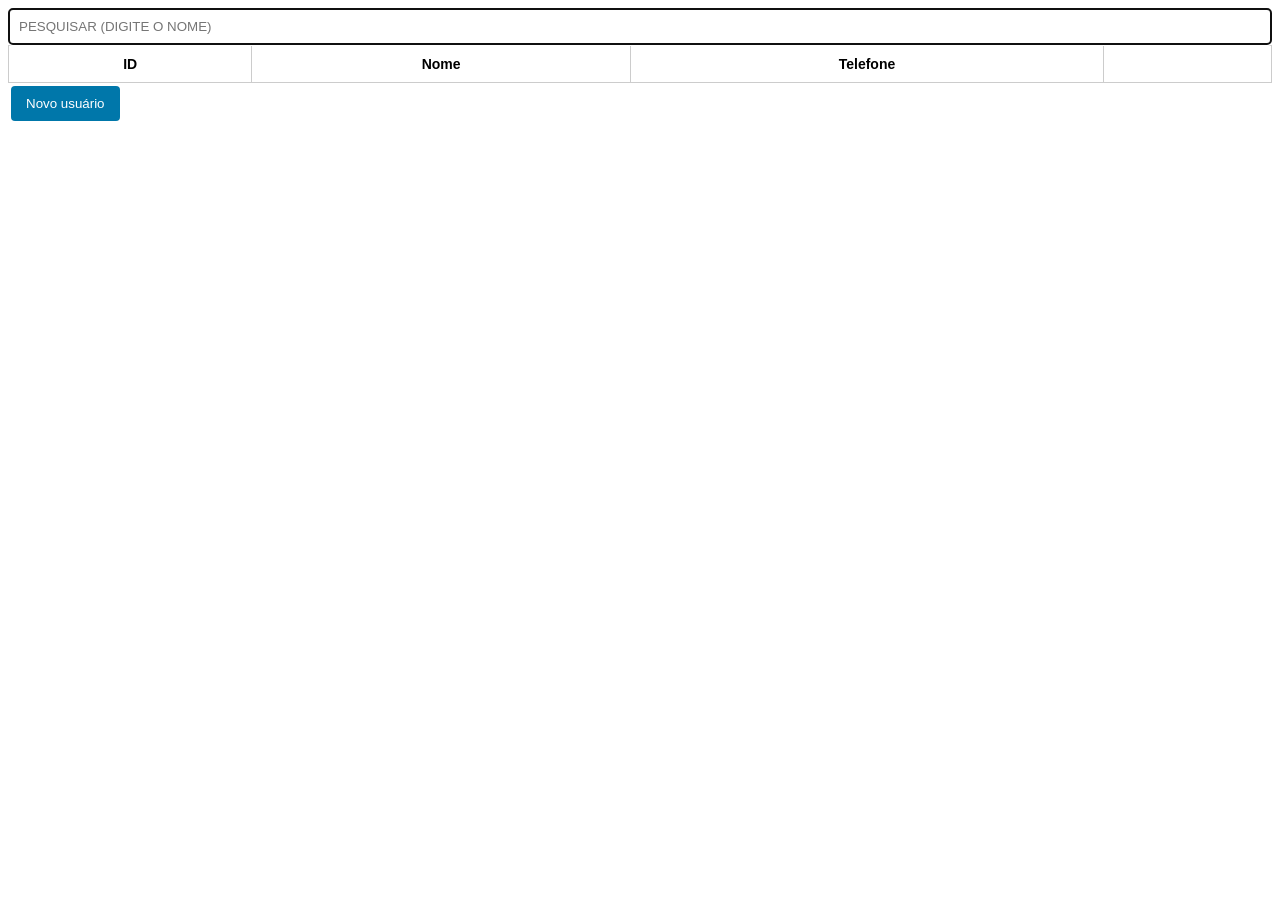
<file: agenda-main/index.html>
<!DOCTYPE html>
<html lang="pt-br">
<head>
    <meta charset="UTF-8">
    <meta name="viewport" content="width=device-width, initial-scale=1.0">
    <title>Agenda</title>
    <script type='text/javascript' src="main.js"></script>

    <style>
        #listaRegistros{ display: none; }
        #cadastroRegistro{
            display: none;
            flex-direction: column;
            gap: 30px;
        }

        body[page=lista] #listaRegistros{ display: block; }
        body[page=cadastro] #cadastroRegistro{ display: flex; }

        body{
            font-family: Arial, Helvetica, sans-serif;
            font-size: 14px;
        }

        table{
            width: 100%;
            border-collapse: collapse;
        }
        table th,
        table td{
            font-size: 14px;
            padding: 10px 15px;
            border: solid 1px #ccc;
        }

        button{
            border: none;
            border-radius: 4px;
            cursor: pointer;
            background-color: #07a;
            color: #fff;
            margin: 3px;
            padding: 10px 15px;
        }
        button.cinza{
            background-color: #ccc;
            color: #666;
        }
        button.vermelho{
            background-color: #a00;
        }
        button:hover{
            opacity: 0.8;
        }

        input{
            border: solid 1px #ccc;
            border-radius: 4px;
            padding: 10px;
        }

        .label>div{
            display: flex;
        }
        .label>div>input{
            flex: 1;
        }
    </style>

</head>
<body page='lista'>
    
    <div id='listaRegistros'>

        <div style='display: flex;'>
            <input style='flex:1' placeholder="PESQUISAR (DIGITE O NOME)" autofocus id='inputPesquisa' />
        </div>

        <table>
            <thead>
                <tr>
                    <th>ID</th>
                    <th>Nome</th>
                    <th>Telefone</th>
                    <th></th>
                </tr>
            </thead>
            <tbody id='listaRegistrosBody'></tbody>
        </table>

        <div>
            <button onclick="vizualizar('cadastro', true)">Novo usuário</button>
        </div>

    </div>

    <form id='cadastroRegistro'>

        <div class='label'>
            <div>ID</div>
            <div>
                <input type='number' readonly id='id' />
            </div>
        </div>

        <div class='label'>
            <div>Nome</div>
            <div>
                <input id='nome' />
            </div>
        </div>

        <div class='label'>
            <div>Fone</div>
            <div>
                <input type='tel' id='fone' />
            </div>
        </div>

        <div>
            <button>Salvar</button>
            <button onclick="vizualizar('lista')" class="cinza" type='button'>Cancelar</button>
        </div>

    </form>

</body>
</html>
</file>
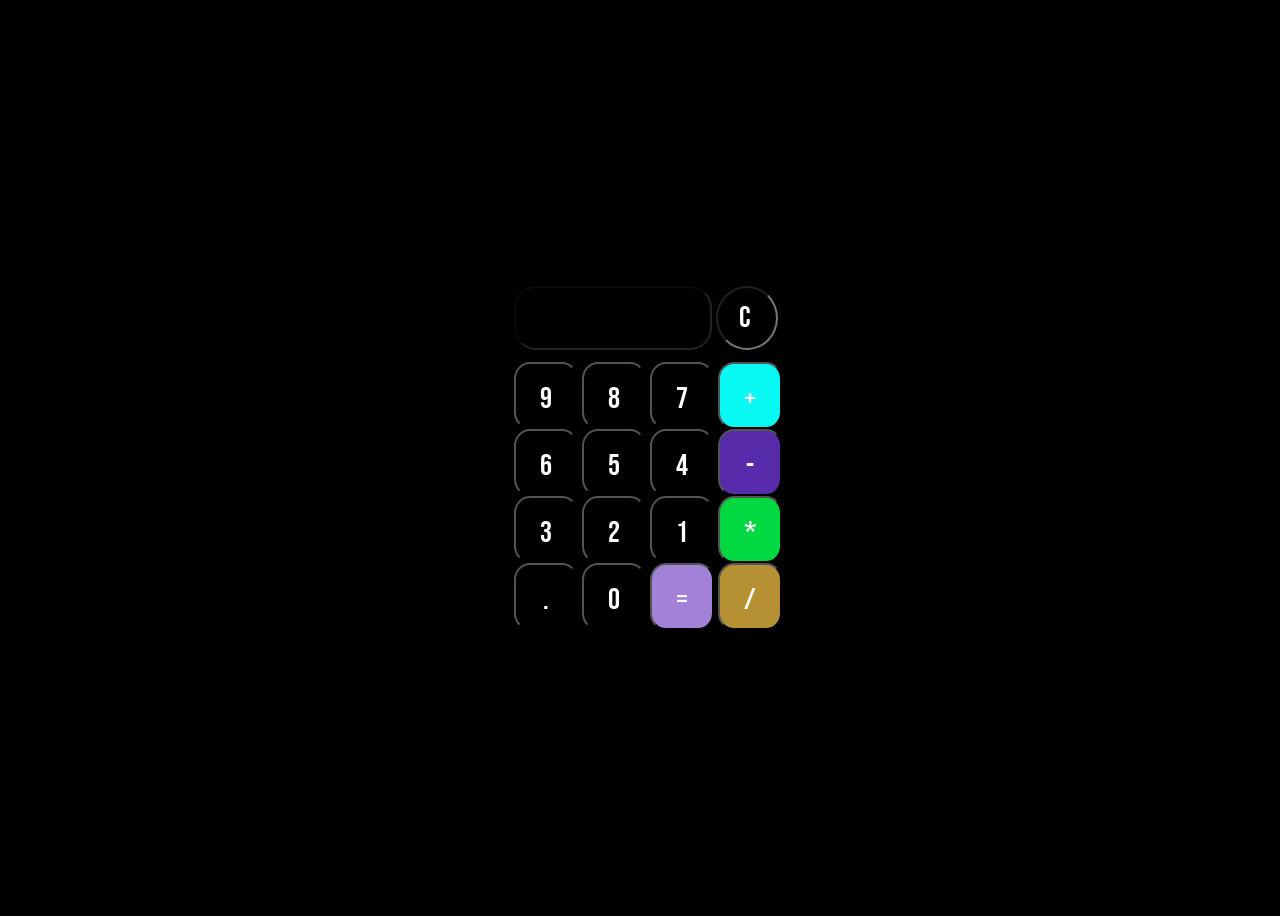
<file: CALCULADORA/index.html>
<!DOCTYPE html>
<html lang="en">

<head>
	<meta charset="UTF-8">
	<meta name="viewport" content="width=device-width, initial-scale=1.0">
	<link rel="stylesheet" href="style.css" />
	<title>Calculadora Black</title>

</head>

<body>
	<div class="main">
		<form action="" name="Calculator">

			<input type="text" class="text maincolor" 
					name="text1" disabled>

			<input type="text" class="text1 maincolor" 
					name="text12" value="C" onclick="location.reload()"><br>
			<input type="button" class="num maincolor" 
					name="btn9" value="9" onclick="displaynum(btn9.value)">
			<input type="button" class="num maincolor" 
					name="btn8" value="8" onclick="displaynum(btn8.value)">
			<input type="button" class="num maincolor" 
					name="btn7" value="7" onclick="displaynum(btn7.value)">
			<input type="button" class="num blue" 
					name="addbtn" value="+" onclick="displaynum(addbtn.value)"><br>






			<input type="button" class="num maincolor" 
					name="btn6" value="6" onclick="displaynum(btn6.value)">
			<input type="button" class="num maincolor" 
					name="btn5" value="5" onclick="displaynum(btn5.value)">
			<input type="button" class="num maincolor" 
					name="btn4" value="4" onclick="displaynum(btn4.value)">
			<input type="button" class="num pin" 
					name="subbtn" value="-" onclick="displaynum(subbtn.value)"><br>

			<input type="button" class="num maincolor" 
					name="btn3" value="3" onclick="displaynum(btn3.value)">
			<input type="button" class="num maincolor" 
					name="btn2" value="2" onclick="displaynum(btn2.value)">
			<input type="button" class="num maincolor" 
					name="btn1" value="1" onclick="displaynum(btn1.value)">
			<input type="button" class="num gre" 
					name="mulbtn" value="*" onclick="displaynum(mulbtn.value)"><br>

			<input type="button" class="num maincolor" 
					name="dot" value="." onclick="displaynum(dot.value)">
			<input type="button" class="num maincolor" 
					name="btn0" value="0" onclick="displaynum(btn0.value)">
			<input type="button" class="num pur" 
					name="eqlbtn" value="=" onclick="text1.value=eval(text1.value)">
			<input type="button" class="num ora" 
					name="divbtn" value="/" onclick="displaynum(divbtn.value)"><br>
		</form>
	</div>
</body>
<script src="script.js"></script>

</html>
</file>
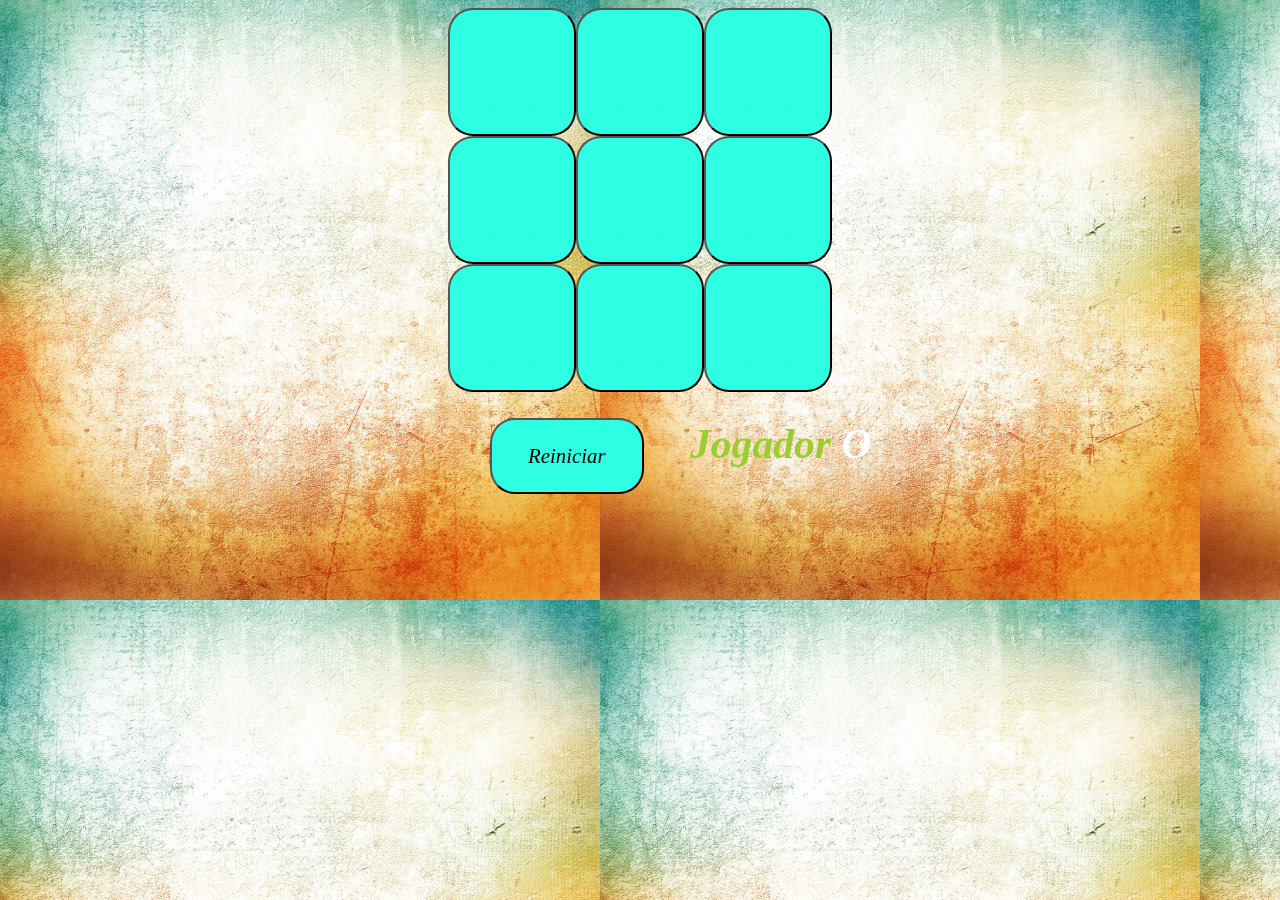
<file: JOGO-DA-VELHA (1)/JOGO-DA-VELHA/index.html>
<!DOCTYPE html>

<html lang="pt-br">

<head>
	<title>JOGO DA VELHA</title>
	<meta charset="UTF-8">
	<link rel="stylesheet" href="css/main.css">
</head>

<body>
	
	<main>
		<div> <input type="button" value="_"><input type="button" value="_"><input type="button" value="_"> </div>
		<div> <input type="button" value="_"><input type="button" value="_"><input type="button" value="_"> </div>
		<div> <input type="button" value="_"><input type="button" value="_"><input type="button" value="_"> </div>
	</main>

	<input type="button" value="Reiniciar" id="reiniciar"> <h1>Jogador <span id="jogador"></span></h1>

	<script src="scripts/velha.js"></script>
</body>

</html>
</file>
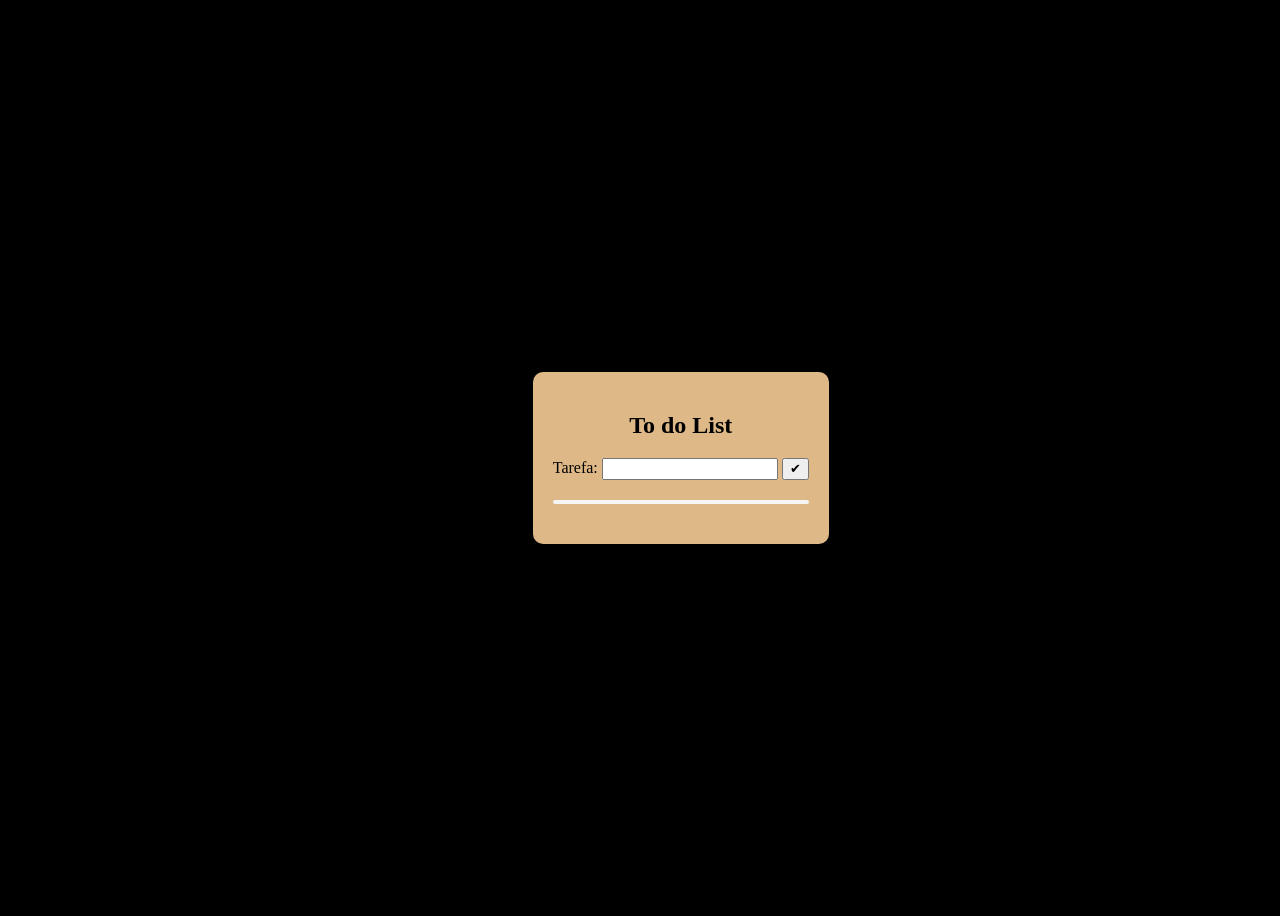
<file: ToDoList/ToDoList.html>
<!DOCTYPE html>
<html lang="pt-BR">
<head>
    <meta charset="UTF-8">
    <meta http-equiv="X-UA-Compatible" content="IE=edge">
    <meta name="viewport" content="width=device-width, initial-scale=1.0">
    <style>
        *{
            font-family: 'Trebuchet MS', 'Lucida Sans Unicode', 'Lucida Grande', 'Lucida Sans';
        }
        body{
            width: 100vw;
            height: 100vh;
            display: flex;
            align-items: center;
            justify-content: center;
            background-color: black;
        }
        #container{
            max-width: 450px;
            border-radius: 10px;
            text-align: center;
            justify-content: center;
            background-color: burlywood;
            padding: 20px
        }
        #listagem{
            margin-top: 20px;
            margin-bottom: 20px;
            margin-left: 0px;
            margin-right: 0px;
            text-align: justify;
            border-radius: 6px;
            background-color: whitesmoke;
            padding: 2px;
        }
    </style>
    <titlle> To do List </titlle>
</head>
<body>

    <section id = "container">
        <h1> To do List </h1>

        <div id="add-tarefa">
            <label for="tarefa"> Tarefa: </label>
            <input type="text" id="tarefa">
            <input type="button" value="✔" onclick="adicionar()">
        </div>

        <div id="listagem"></div>
    </section>

    <script>
        var todolist = new Array()

        function nova_tarefa(tarefa){
            todolist.push(tarefa)
        }

        function deletar(id){
            todolist.splice(id, 1)
            listar(todolist)
        }

        function listar(todolist){
            document.getElementById("listagem").innerHTML = ""

            for (let i = 0; i < todolist.length; i++) {
                let listagem = document.createElement("div")

                listagem.innerHTML = `${todolist[i]} <input type="button" id="deletar" value="Deletar" onclick="deletar(${i})">`

                let tarefas = document.getElementById("listagem")
                tarefas.appendChild(listagem)
            }
        }

        function adicionar(){ // Função adiciona as tarefas
            let tarefa = document.getElementById("tarefa")

            if(tarefa.value.length == 0){
                window.alert("Insira um valor: ")
                tarefa.focus()

            }else{
                let tarefa = document.getElementById("tarefa").value
                nova_tarefa(tarefa)

                document.getElementById("tarefa").value = ""
                listar(todolist)
            }
        }
    </script>
</body>
</html>
</file>
<file: CALCULADORA/style.css>
@import url('https://fonts.googleapis.com/css2?family=Bebas+Neue&display=swap');

body{
  width: 100%;
  height: 100vh;
  display: flex;
  align-items: center;
  justify-content: center;
  background:#000
}

input{
  color:#fff;
  padding:17px;
  outline:none;
  font-size: 30px;
  font-family: 'Bebas Neue', cursive;
  border-radius: 25%;
}

.maincolor{
  background-color: #000;
}

.num{
  width: 64px;
  height: 67px;
}

.text{
  width: 160px;
  height: 26px;
  border-radius: 22px;
  letter-spacing: 5px;
  text-align: center;
  margin-bottom: 12px;
}

.text1{
  width: 24px;
  height: 26px;
  border-radius: 22px;
  letter-spacing: 5px;
  text-align: center;
  margin-bottom:12px;
  border-radius: 50%;
  cursor: pointer;
}

.main{
  display: inline-block;
}

.blue{
  background-color:#08f8f4;
}

.pin{
  background-color:#572baa;
}

.gre{
  background-color:#00d841;
}

.pur{
  background-color:#a182d6
}

.ora{
  background-color:#b69134;
}
</file>
<file: JOGO-DA-VELHA (1)/JOGO-DA-VELHA/css/main.css>
body {
	background-color: rgb(253, 246, 246);
	text-align: center;
	font-family: Comic Sans;
	font-style:italic;
	font-size: 1.3em;
    background-image: url("imagem.png");

}

h1{
    position: absolute;
	color:yellowgreen;
	left: 690px;
}

input {
	background-color:#2efee2;
	font-size: 6vw;
	width: 10vw;
	height:10vw;
	margin: 0;
	color: #2efee2;
    border-radius: 25px;

}

#jogador {
	display: inline;
	
}

#reiniciar {
	position: absolute;
	margin-top: 2%;
	width: 12vw;
	height:6vw;
	font-size: 1em;
	color: black;
    border-radius: 25px;
	font-family: Comic Sans;
	font-style:italic;
	left: 490px;
}
</file>
